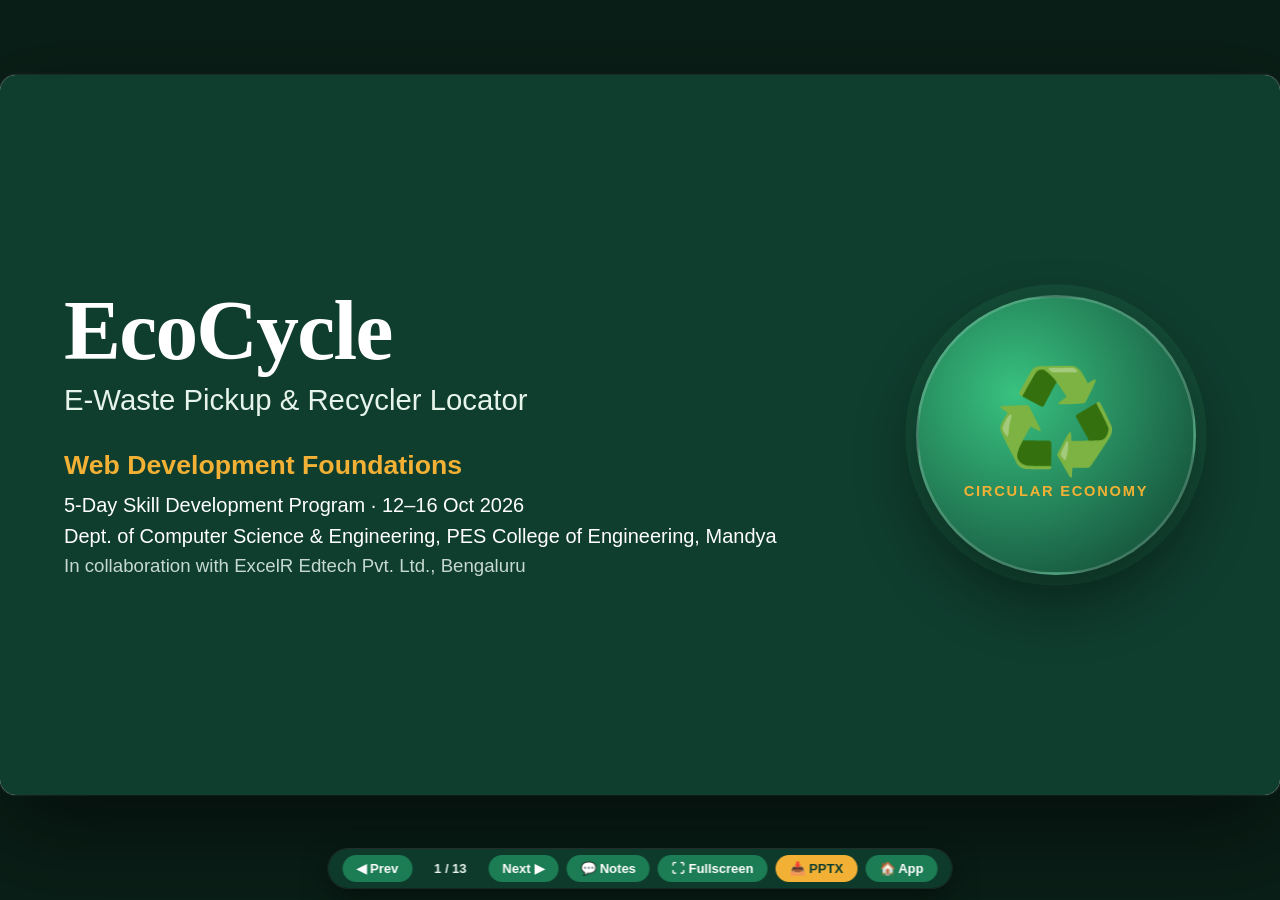
<file: presentation.html>
<!DOCTYPE html>
<html lang="en">
<head>
<meta charset="UTF-8">
<meta name="viewport" content="width=device-width, initial-scale=1">
<title>EcoCycle: E-Waste Pickup & Recycler Locator</title>
<link rel="icon" type="image/svg+xml" href="data:image/svg+xml,<svg xmlns=%22http://www.w3.org/2000/svg%22 viewBox=%220 0 100 100%22><text y=%22.9em%22 font-size=%2290%22>🌱</text></svg>">
<style>
:root {
  --dk: #0F3D2E;
  --ink: #12261D;
  --lt: #E6F4EC;
  --g: #2FA36B;
  --g2: #1C7C54;
  --am: #F2B134;
  --gr: #5F7469;
  --rd: #D9534F;
  --card-bg: #E6F4EC;
}
* { box-sizing: border-box; margin: 0; padding: 0; }
html, body {
  height: 100%;
  background: #0a1f17;
  overflow: hidden;
  font-family: Calibri, 'Segoe UI', Arial, sans-serif;
  color: var(--ink);
  -webkit-font-smoothing: antialiased;
}

#wrap {
  position: fixed;
  inset: 0;
  display: flex;
  align-items: center;
  justify-content: center;
  padding-bottom: 30px;
}

#stage {
  width: 960px;
  height: 540px;
  position: relative;
  transform-origin: center;
  flex: none;
  background: #fff;
  overflow: hidden;
  border-radius: 12px;
  box-shadow: 0 25px 70px rgba(0, 0, 0, 0.55), 0 0 0 1px rgba(255, 255, 255, 0.08);
}

.s {
  position: absolute;
  inset: 0;
  padding: 34px 48px;
  display: none;
  background: #fff;
}
.s.on { display: block; animation: fadeIn 0.22s ease-out; }
@keyframes fadeIn {
  from { opacity: 0.6; transform: scale(0.995); }
  to { opacity: 1; transform: scale(1); }
}

.s.d { background: var(--dk); color: #fff; }
h1, h2 { font-family: Cambria, Georgia, serif; color: var(--dk); letter-spacing: -0.02em; }
h2 { font-size: 34px; margin-bottom: 20px; font-weight: 700; }
.s.d h1 { color: #fff; font-size: 64px; line-height: 1.05; }
.ft { position: absolute; left: 48px; bottom: 14px; font-size: 11px; color: var(--gr); letter-spacing: 0.02em; }
.n { position: absolute; right: 48px; bottom: 14px; font-size: 11px; color: var(--gr); font-weight: 600; }

.card {
  background: var(--card-bg);
  border-radius: 12px;
  padding: 16px 18px;
  transition: transform 0.15s ease;
}
.g2, .g3, .g4 { display: grid; gap: 14px; }
.g2 { grid-template-columns: 1fr 1fr; }
.g3 { grid-template-columns: repeat(3, 1fr); }
.g4 { grid-template-columns: repeat(4, 1fr); }

.ic {
  width: 50px;
  height: 50px;
  border-radius: 50%;
  background: var(--g);
  display: flex;
  align-items: center;
  justify-content: center;
  font-size: 24px;
  margin-bottom: 8px;
  flex: none;
  box-shadow: 0 4px 10px rgba(47, 163, 107, 0.25);
}
.card h3 { font-size: 17px; color: var(--dk); margin-bottom: 5px; font-weight: 700; }
.card p { font-size: 14.5px; line-height: 1.38; color: var(--ink); }

.bar {
  background: var(--dk);
  color: #fff;
  border-radius: 10px;
  padding: 13px 20px;
  font-size: 14.5px;
  font-weight: 600;
  margin-top: 14px;
  display: flex;
  align-items: center;
  justify-content: space-between;
}
.am { color: var(--am); }
.c { text-align: center; }
.num {
  width: 36px;
  height: 36px;
  border-radius: 50%;
  background: var(--g);
  color: #fff;
  font-weight: 700;
  display: flex;
  align-items: center;
  justify-content: center;
  flex: none;
  font-size: 16px;
}
.row {
  display: flex;
  align-items: center;
  gap: 16px;
  margin-bottom: 12px;
  font-size: 18px;
  font-weight: 600;
  color: var(--dk);
}

.hero-layout {
  display: flex;
  align-items: center;
  justify-content: space-between;
  gap: 32px;
  height: 100%;
}
.hero-left {
  flex: 1;
}
.hero-right {
  flex: 0 0 240px;
  display: flex;
  align-items: center;
  justify-content: center;
}
.hero-badge {
  width: 210px;
  height: 210px;
  border-radius: 50%;
  background: radial-gradient(circle at 35% 35%, #38c280, #0F3D2E);
  display: flex;
  flex-direction: column;
  align-items: center;
  justify-content: center;
  box-shadow: 0 20px 45px rgba(0, 0, 0, 0.4), 0 0 0 8px rgba(47, 163, 107, 0.15);
  border: 2px solid rgba(255, 255, 255, 0.18);
}
.hero-badge .hero-symbol {
  font-size: 76px;
  line-height: 1;
}
.hero-badge .hero-tag {
  font-size: 11px;
  font-weight: 800;
  letter-spacing: 0.12em;
  text-transform: uppercase;
  color: var(--am);
  margin-top: 8px;
}
.team-avatar {
  width: 68px;
  height: 68px;
  border-radius: 50%;
  background: linear-gradient(135deg, #2FA36B, #0F3D2E);
  color: #fff;
  display: flex;
  align-items: center;
  justify-content: center;
  margin: 0 auto 10px;
  box-shadow: 0 6px 14px rgba(15, 61, 46, 0.22);
  border: 2px solid rgba(255, 255, 255, 0.85);
}
.team-avatar svg {
  width: 32px;
  height: 32px;
}

.sub { font-size: 22px; color: var(--lt); margin: 6px 0 24px; }
.s.d p { font-size: 15px; margin-bottom: 6px; }
a { color: #fff; text-decoration: none; }
a:hover { text-decoration: underline; }

.arr { display: flex; align-items: center; gap: 12px; }
.arr .card { flex: 1; }
.arr b { color: var(--am); font-size: 26px; }

code, .mono { font-family: 'Consolas', 'Courier New', monospace; }
.t {
  background: var(--dk);
  color: #fff;
  border-radius: 8px;
  padding: 8px;
  text-align: center;
  font-weight: 700;
  margin-bottom: 10px;
  font-size: 14px;
}
.mono div { font-size: 14px; margin-bottom: 5px; color: var(--ink); }

ul { padding-left: 22px; font-size: 16px; line-height: 1.8; }
.big {
  font-size: 34px;
  font-weight: 700;
  color: var(--g2);
  font-family: Cambria, Georgia, serif;
}

.tile { display: flex; align-items: center; gap: 12px; padding: 11px 15px; }
.tile .ic { width: 38px; height: 38px; font-size: 18px; margin: 0; }
.tile b { font-size: 14.5px; color: var(--dk); }
.tile span { display: block; font-size: 12px; color: var(--gr); font-weight: normal; }

.hd {
  background: var(--g);
  color: #fff;
  border-radius: 8px;
  padding: 10px 14px;
  font-size: 17px;
  font-weight: 700;
  margin-bottom: 10px;
}

/* Floating Navigation Controls */
#nav {
  position: fixed;
  bottom: 12px;
  left: 50%;
  transform: translateX(-50%);
  display: flex;
  align-items: center;
  gap: 8px;
  z-index: 99;
  background: rgba(15, 61, 46, 0.92);
  backdrop-filter: blur(10px);
  padding: 6px 14px;
  border-radius: 30px;
  box-shadow: 0 10px 30px rgba(0, 0, 0, 0.45), 0 0 0 1px rgba(255, 255, 255, 0.12);
}
#nav button, #nav a {
  background: #1C7C54;
  color: #fff;
  border: 0;
  border-radius: 20px;
  padding: 6px 14px;
  font-size: 13px;
  font-weight: 600;
  cursor: pointer;
  display: inline-flex;
  align-items: center;
  gap: 5px;
  transition: all 0.15s ease;
  font-family: inherit;
  text-decoration: none;
}
#nav button:hover, #nav a:hover {
  background: #2FA36B;
  transform: translateY(-1px);
}
#nav button:active { transform: translateY(1px); }
#nav-count {
  color: var(--lt);
  font-size: 13px;
  font-weight: 700;
  padding: 0 8px;
  min-width: 60px;
  text-align: center;
}
#nav .nav-highlight {
  background: #F2B134;
  color: #0F3D2E;
}
#nav .nav-highlight:hover {
  background: #ffd073;
}

/* Speaker Notes Drawer (Toggleable with 'S' key or 'Notes' button) */
#speaker-drawer {
  position: fixed;
  bottom: 60px;
  left: 50%;
  transform: translateX(-50%) translateY(20px);
  width: 90%;
  max-width: 860px;
  background: rgba(18, 38, 29, 0.96);
  border: 1px solid rgba(47, 163, 107, 0.4);
  color: #f1f5f9;
  border-radius: 12px;
  padding: 16px 20px;
  box-shadow: 0 20px 50px rgba(0,0,0,0.6);
  display: none;
  z-index: 98;
  backdrop-filter: blur(12px);
  font-size: 14.5px;
  line-height: 1.5;
}
#speaker-drawer.open {
  display: block;
  transform: translateX(-50%) translateY(0);
  animation: slideUp 0.18s ease-out;
}
@keyframes slideUp {
  from { opacity: 0; transform: translateX(-50%) translateY(15px); }
  to { opacity: 1; transform: translateX(-50%) translateY(0); }
}
#speaker-drawer strong { color: var(--am); }
.drawer-title {
  display: flex;
  justify-content: space-between;
  align-items: center;
  margin-bottom: 8px;
  font-size: 12px;
  letter-spacing: 0.05em;
  color: #38c280;
  text-transform: uppercase;
  font-weight: 700;
}
.close-drawer {
  cursor: pointer;
  background: none;
  border: none;
  color: #94a3b8;
  font-size: 16px;
}
.close-drawer:hover { color: #fff; }
</style>
</head>
<body>

<div id="wrap">
<div id="stage">

<!-- 1 Title -->
<section class="s d on">
  <div class="hero-layout">
    <div class="hero-left">
      <h1>EcoCycle</h1>
      <div class="sub">E-Waste Pickup &amp; Recycler Locator</div>
      <p class="am" style="font-size:20px;font-weight:700">Web Development Foundations</p>
      <p style="font-size:15px;margin-top:10px">5-Day Skill Development Program · 12–16 Oct 2026</p>
      <p style="font-size:15px;margin-top:3px">Dept. of Computer Science &amp; Engineering, PES College of Engineering, Mandya</p>
      <p style="font-size:14px;color:rgba(230,244,236,0.85);margin-top:3px">In collaboration with ExcelR Edtech Pvt. Ltd., Bengaluru</p>
    </div>
    <div class="hero-right">
      <div class="hero-badge">
        <div class="hero-symbol">♻️</div>
        <div class="hero-tag">Circular Economy</div>
      </div>
    </div>
  </div>
</section>

<!-- 2 Team -->
<section class="s">
  <h2>Our Team</h2>
  <div class="g4">
    <div class="card c">
      <div class="team-avatar">
        <svg viewBox="0 0 24 24" fill="none" stroke="currentColor" stroke-width="2" stroke-linecap="round" stroke-linejoin="round">
          <path d="M19 21v-2a4 4 0 0 0-4-4H9a4 4 0 0 0-4 4v2"/><circle cx="12" cy="7" r="4"/>
        </svg>
      </div>
      <p style="color:var(--g2);font-weight:700;font-size:13px">Team Member 1</p>
      <h3 style="margin-top:4px;font-size:17px">Chandan B K</h3>
      <p style="color:var(--gr);font-size:13px;font-weight:600">Lead &amp; Full-Stack Architect</p>
      <p style="color:var(--gr);font-size:12px;margin-top:4px">3rd Sem CSE · PESCE</p>
    </div>
    <div class="card c">
      <div class="team-avatar">
        <svg viewBox="0 0 24 24" fill="none" stroke="currentColor" stroke-width="2" stroke-linecap="round" stroke-linejoin="round">
          <path d="M19 21v-2a4 4 0 0 0-4-4H9a4 4 0 0 0-4 4v2"/><circle cx="12" cy="7" r="4"/>
        </svg>
      </div>
      <p style="color:var(--g2);font-weight:700;font-size:13px">Team Member 2</p>
      <h3 style="margin-top:4px;font-size:17px">Dhanush Gowda R</h3>
      <p style="color:var(--gr);font-size:13px;font-weight:600">Frontend &amp; Leaflet GIS</p>
      <p style="color:var(--gr);font-size:12px;margin-top:4px">3rd Sem CSE · PESCE</p>
    </div>
    <div class="card c">
      <div class="team-avatar">
        <svg viewBox="0 0 24 24" fill="none" stroke="currentColor" stroke-width="2" stroke-linecap="round" stroke-linejoin="round">
          <path d="M19 21v-2a4 4 0 0 0-4-4H9a4 4 0 0 0-4 4v2"/><circle cx="12" cy="7" r="4"/>
        </svg>
      </div>
      <p style="color:var(--g2);font-weight:700;font-size:13px">Team Member 3</p>
      <h3 style="margin-top:4px;font-size:17px">Dore Prasad C K</h3>
      <p style="color:var(--gr);font-size:13px;font-weight:600">Backend &amp; EmailJS</p>
      <p style="color:var(--gr);font-size:12px;margin-top:4px">3rd Sem CSE · PESCE</p>
    </div>
    <div class="card c">
      <div class="team-avatar">
        <svg viewBox="0 0 24 24" fill="none" stroke="currentColor" stroke-width="2" stroke-linecap="round" stroke-linejoin="round">
          <path d="M19 21v-2a4 4 0 0 0-4-4H9a4 4 0 0 0-4 4v2"/><circle cx="12" cy="7" r="4"/>
        </svg>
      </div>
      <p style="color:var(--g2);font-weight:700;font-size:13px">Team Member 4</p>
      <h3 style="margin-top:4px;font-size:17px">Gowri Shankar S</h3>
      <p style="color:var(--gr);font-size:13px;font-weight:600">Analytics &amp; QA Modeler</p>
      <p style="color:var(--gr);font-size:12px;margin-top:4px">3rd Sem CSE · PESCE</p>
    </div>
  </div>
  <div class="bar">
    <span>5-Day Skill Development Program · Dept. of CSE, PES College of Engineering, Mandya</span>
    <span class="am">ExcelR Edtech</span>
  </div>
</section>

<!-- 3 Problem -->
<section class="s">
  <h2>The Problem: E-Waste Is Piling Up</h2>
  <div class="g3">
    <div class="card" style="height:230px">
      <div class="ic" style="background:var(--rd)">⚠️</div>
      <h3>Hazardous Materials</h3>
      <p>Lead, mercury, cadmium and lithium leach into soil and water tables, causing severe ecosystem damage.</p>
    </div>
    <div class="card" style="height:230px">
      <div class="ic" style="background:var(--am)">📍</div>
      <h3>No Easy Way to Recycle</h3>
      <p>Citizens do not know where verified recycling centres exist, and there is zero doorstep collection logistics.</p>
    </div>
    <div class="card" style="height:230px">
      <div class="ic" style="background:var(--gr)">🙈</div>
      <h3>Low Awareness</h3>
      <p>People are unaware of e-waste hazards, safe disposal guidelines, or their personal carbon footprint.</p>
    </div>
  </div>
  <div class="bar">Result: Millions of tonnes of e-waste end up in municipal bins and landfills, not at certified recyclers.</div>
</section>

<!-- 4 Objectives -->
<section class="s">
  <h2>Our Objectives</h2>
  <div class="card row"><div class="num">1</div>Connect citizens directly with verified recycling centres through interactive GIS mapping</div>
  <div class="card row"><div class="num">2</div>Make doorstep e-waste pickup booking frictionless with instant email receipts</div>
  <div class="card row"><div class="num">3</div>Quantify environmental impact (CO₂ saved &amp; mass diverted) using empirical models</div>
  <div class="card row"><div class="num">4</div>Educate communities about e-waste hazards through interactive literacy quizzes</div>
</section>

<!-- 5 Solution -->
<section class="s">
  <h2>Our Solution: EcoCycle</h2>
  <div class="arr">
    <div class="card">
      <div class="ic">📍</div>
      <h3>1. Locate</h3>
      <p>Find verified recyclers on an interactive Leaflet map across Mandya and Bangalore.</p>
    </div>
    <b>➜</b>
    <div class="card">
      <div class="ic">🚚</div>
      <h3>2. Schedule</h3>
      <p>Book a doorstep collection with category selection and date validation.</p>
    </div>
    <b>➜</b>
    <div class="card">
      <div class="ic">✅</div>
      <h3>3. Track</h3>
      <p>Follow your request from pending to collected with automated email alerts.</p>
    </div>
  </div>
  <div class="bar">
    <span>+ Learn &amp; measure: an interactive awareness quiz and live impact dashboard keep users engaged.</span>
  </div>
</section>

<!-- 6 Features -->
<section class="s">
  <h2>Key Features</h2>
  <div class="g3">
    <div class="card"><div class="ic">📍</div><h3>Recycler Locator</h3><p>Interactive map with Mandya &amp; Bangalore filters and instant directions.</p></div>
    <div class="card"><div class="ic">🚚</div><h3>Doorstep Pickup</h3><p>Book collection with item categorization and advance date selection.</p></div>
    <div class="card"><div class="ic">✅</div><h3>Pickup Tracking</h3><p>Live status timeline from pending to in-transit to collected.</p></div>
    <div class="card"><div class="ic">📈</div><h3>Impact Analytics</h3><p>Real-time CO₂ offset metrics, tree equivalents, and Chart.js visuals.</p></div>
    <div class="card"><div class="ic">🎓</div><h3>Awareness Quiz</h3><p>Interactive hazard guide with 5-question community quiz engine.</p></div>
    <div class="card"><div class="ic">🛡️</div><h3>Admin Portal</h3><p>Triage pickups, filter by user email, and manage centers (CRUD).</p></div>
  </div>
</section>

<!-- 7 Architecture -->
<section class="s">
  <h2>System Architecture</h2>
  <div class="arr" style="align-items:stretch">
    <div class="card c" style="flex:.7">
      <h3>Users</h3>
      <div class="ic" style="margin:12px auto 4px">👤</div><p>Citizen</p>
      <div class="ic" style="margin:12px auto 4px;background:var(--g2)">🛡️</div><p>Admin</p>
    </div>
    <b style="align-self:center">➜</b>
    <div class="card" style="flex:1.3;background:var(--dk);color:#fff">
      <h3 class="am" style="font-size:16px;margin-bottom:6px">Dual Frontend Interfaces</h3>
      <div style="margin-bottom:8px">
        <p style="font-weight:700;color:#38c280;font-size:13.5px">🌿 Pure Vanilla Web (8 Pages)</p>
        <p style="color:var(--lt);font-size:12px;line-height:1.3">HTML5 Semantic, Custom CSS3 Grid/Flex, Vanilla ES6+ Controllers, Zero Build Tools</p>
      </div>
      <div>
        <p style="font-weight:700;color:#38bdf8;font-size:13.5px">⚛️ React 18 SPA Edition</p>
        <p style="color:var(--lt);font-size:12px;line-height:1.3">Vite Bundler, Tailwind CSS, Lucide Icons, Client-Side Routing &amp; Session Guards</p>
      </div>
    </div>
    <b style="align-self:center">➜</b>
    <div style="flex:1;display:grid;gap:8px">
      <div class="card tile"><div class="ic">🗄️</div><div><b>Supabase</b><span>Auth + PostgreSQL 15</span></div></div>
      <div class="card tile"><div class="ic">🗺️</div><div><b>Leaflet + OSM</b><span>Maps &amp; free tiles</span></div></div>
      <div class="card tile"><div class="ic">📊</div><div><b>Chart.js</b><span>Impact charts via CDN</span></div></div>
      <div class="card tile"><div class="ic">✉️</div><div><b>EmailJS</b><span>Live status alerts</span></div></div>
    </div>
  </div>
</section>

<!-- 8 Tech stack -->
<section class="s">
  <h2>Tech Stack (100% Free Tier Cloud)</h2>
  <div class="g2" style="gap:10px 16px">
    <div class="card tile"><div class="ic">💻</div><div><b>Frontend Interfaces</b><span>React 18 SPA + Pure Vanilla HTML5/ES6+</span></div></div>
    <div class="card tile"><div class="ic">🗺️</div><div><b>Geospatial Mapping</b><span>Leaflet.js + OpenStreetMap Vector Tiles</span></div></div>
    <div class="card tile"><div class="ic">🎨</div><div><b>Styling System</b><span>Tailwind CSS + Custom CSS3 Variables</span></div></div>
    <div class="card tile"><div class="ic">📊</div><div><b>Analytics Engine</b><span>Chart.js + Empirical Carbon LCA Models</span></div></div>
    <div class="card tile"><div class="ic">⚙️</div><div><b>Application Logic</b><span>Modular ES6+ JavaScript &amp; React Hooks</span></div></div>
    <div class="card tile"><div class="ic">✉️</div><div><b>Real-Time Alerts</b><span>EmailJS Browser SDK (Direct Dispatch)</span></div></div>
    <div class="card tile"><div class="ic">🗄️</div><div><b>Database &amp; Security</b><span>Supabase (PostgreSQL 15 + RLS Policies)</span></div></div>
    <div class="card tile"><div class="ic">🌐</div><div><b>Cloud Edge Hosting</b><span>Vercel Global Edge + GitHub Pages</span></div></div>
  </div>
</section>

<!-- 9 Database -->
<section class="s">
  <h2>Database Design (Supabase PostgreSQL)</h2>
  <div class="g3">
    <div class="card mono">
      <div class="t">profiles</div>
      <div><strong>id</strong> (uuid → auth.users)</div>
      <div>email (text)</div>
      <div>role ('user' | 'admin')</div>
      <div>created_at (timestamptz)</div>
    </div>
    <div class="card mono">
      <div class="t">recyclers / centers</div>
      <div><strong>id</strong> (uuid, pk)</div>
      <div>name, city, address</div>
      <div>lat, lng (float8)</div>
      <div>accepts (text[])</div>
    </div>
    <div class="card mono">
      <div class="t">pickups</div>
      <div><strong>id</strong> (uuid, pk)</div>
      <div>user_id → auth.users</div>
      <div>item_type, quantity</div>
      <div>pickup_date, address, status</div>
    </div>
  </div>
  <div class="bar">
    <span>Secured with Row Level Security (RLS) + JWT authentication. Joins handled in JS to avoid PGRST200 schema cache errors.</span>
  </div>
</section>

<!-- 10 Roles -->
<section class="s">
  <h2>Two Roles, One Unified Portal</h2>
  <div class="g2">
    <div class="card">
      <div class="hd">👤 Citizen (User)</div>
      <ul>
        <li>Find certified recyclers on the interactive map</li>
        <li>Book a scheduled doorstep e-waste collection</li>
        <li>Track real-time status &amp; view impact metrics</li>
        <li>Test knowledge with the interactive quiz</li>
      </ul>
    </div>
    <div class="card">
      <div class="hd" style="background:var(--g2)">🛡️ Admin / Facility Manager</div>
      <ul>
        <li>Triage and inspect all pickup requests</li>
        <li>Filter and search pickups by customer email</li>
        <li>Update pickup status (pending → collected)</li>
        <li>Add, edit, and delete recycling centres (CRUD)</li>
      </ul>
    </div>
  </div>
  <p style="margin-top:14px;font-size:14px;color:var(--gr)">
    Secure sign-in via Supabase Auth with client-side role guards on all admin views.
  </p>
</section>

<!-- 11 Impact -->
<section class="s">
  <h2>Impact &amp; Outcomes</h2>
  <div class="g4">
    <div class="card c">
      <div class="big">~15 kg</div>
      <p style="margin-top:8px;font-size:13.5px">CO₂ saved per recycled device (empirical model)</p>
    </div>
    <div class="card c">
      <div class="big">2</div>
      <p style="margin-top:8px;font-size:13.5px">Cities mapped: Mandya &amp; Bangalore</p>
    </div>
    <div class="card c">
      <div class="big">2</div>
      <p style="margin-top:8px;font-size:13.5px">Live Deployments: React SPA + Vanilla Web</p>
    </div>
    <div class="card c">
      <div class="big">₹0</div>
      <p style="margin-top:8px;font-size:13.5px">Running cost: 100% free cloud services</p>
    </div>
  </div>
  <div class="bar" style="display:flex;gap:16px;align-items:center;margin-top:22px;padding:16px 20px">
    <div class="ic" style="margin:0">🌿</div>
    <div>
      <div class="am" style="font-size:15px">Supports UN SDG 12: Responsible Consumption &amp; Production</div>
      <div style="font-weight:400;margin-top:3px;font-size:13.5px">Promotes formal recycling, recovers valuable precious metals, and prevents soil and water toxicity.</div>
    </div>
  </div>
</section>

<!-- 12 Future -->
<section class="s">
  <h2>Future Scope</h2>
  <div class="g2">
    <div class="card">
      <div class="ic">📱</div>
      <h3>Progressive Web App (PWA)</h3>
      <p>Installable offline-first mobile app for instant one-tap collection bookings.</p>
    </div>
    <div class="card">
      <div class="ic" style="background:var(--g2)">🏙️</div>
      <h3>Multi-City Expansion</h3>
      <p>Onboard authorized recyclers across Mysore, Hubli, and other regional hubs.</p>
    </div>
    <div class="card">
      <div class="ic">🔔</div>
      <h3>IoT Drop-Box Telemetry</h3>
      <p>Smart bin ultrasonic fill-level sensors with automated collection route dispatch.</p>
    </div>
    <div class="card">
      <div class="ic" style="background:var(--g2)">🎁</div>
      <h3>Reward Points &amp; Green Credits</h3>
      <p>Gamified incentives and redeemable vouchers for responsible e-waste disposal.</p>
    </div>
  </div>
</section>

<!-- 13 Thanks -->
<section class="s d">
  <div class="hero-layout">
    <div class="hero-left">
      <h1 style="font-size:52px">Thank You</h1>
      <div class="sub" style="margin-bottom:16px">Questions &amp; Discussion</div>
      
      <div style="display:grid;grid-template-columns:1fr 1fr;gap:6px 16px;max-width:580px;font-size:13px">
        <p><b class="am">🌿 Vanilla Web App:</b><br><a href="https://ecocycle-vanilla.vercel.app/" target="_blank">ecocycle-vanilla.vercel.app</a></p>
        <p><b class="am">⚛️ React SPA Edition:</b><br><a href="https://ecocycle-beryl.vercel.app/" target="_blank">ecocycle-beryl.vercel.app</a></p>
        <p><b class="am">🌐 GitHub Pages Mirror:</b><br><a href="https://chandan-bk.github.io/ecocycle-vanilla/" target="_blank">chandan-bk.github.io/ecocycle-vanilla</a></p>
        <p><b class="am">📦 GitHub (Vanilla):</b><br><a href="https://github.com/chandan-bk/ecocycle-vanilla" target="_blank">github.com/chandan-bk/ecocycle-vanilla</a></p>
        <p><b class="am">📦 GitHub (React):</b><br><a href="https://github.com/chandan-bk/ecocycle" target="_blank">github.com/chandan-bk/ecocycle</a></p>
        <p><b class="am">🗄️ Supabase Cloud DB:</b><br><span style="color:var(--lt)">PostgreSQL 15 (RLS Active)</span></p>
      </div>

      <p class="am" style="font-size:15px;font-weight:700;margin-top:16px">
        Web Development Foundations · Dept. of CSE, PES College of Engineering, Mandya
      </p>
      <p style="font-size:12px;color:rgba(230,244,236,0.85);margin-top:2px">
        In collaboration with ExcelR Edtech Pvt. Ltd., Bengaluru · 12–16 Oct 2026
      </p>
    </div>
    <div class="hero-right">
      <div class="hero-badge">
        <div class="hero-symbol">♻️</div>
        <div class="hero-tag">EcoCycle · 2026</div>
      </div>
    </div>
  </div>
</section>

<div class="ft" id="ft">EcoCycle · Web Development Foundations Program · PESCE &amp; ExcelR</div>
<div class="n" id="num">1 / 13</div>

</div><!-- /#stage -->
</div><!-- /#wrap -->

<!-- Expandable Speaker Notes Drawer -->
<div id="speaker-drawer">
  <div class="drawer-title">
    <span>🎙️ Speaker Notes (<span id="drawer-slide-num">Slide 1</span>)</span>
    <button class="close-drawer" onclick="toggleNotes()">✕</button>
  </div>
  <div id="drawer-notes-text">Loading speaking points...</div>
</div>

<!-- Floating Navigation Bar -->
<div id="nav">
  <button id="prev" title="Previous Slide (← / PgUp)">◀ Prev</button>
  <span id="nav-count">1 / 13</span>
  <button id="next" title="Next Slide (→ / Space / PgDn)">Next ▶</button>
  <button id="btn-notes" title="Toggle Speaker Notes (S)">💬 Notes</button>
  <button id="btn-fs" title="Toggle Fullscreen (F)">⛶ Fullscreen</button>
  <a href="EcoCycle_Project_Presentation.pptx" download class="nav-highlight" title="Download PowerPoint Deck">📥 PPTX</a>
  <a href="index.html" title="Back to EcoCycle App">🏠 App</a>
</div>

<script>
const slides = [...document.querySelectorAll('.s')];
let i = 0;
const ft = document.getElementById('ft');
const num = document.getElementById('num');
const navCount = document.getElementById('nav-count');
const drawer = document.getElementById('speaker-drawer');
const drawerSlideNum = document.getElementById('drawer-slide-num');
const drawerNotesText = document.getElementById('drawer-notes-text');
const btnNotes = document.getElementById('btn-notes');

// Concise speaker cues for each slide
const notes = {
  1: "Hello everyone, and welcome. Today we are presenting EcoCycle, an end-to-end cloud platform that tackles the growing e-waste crisis by directly linking citizens with certified recyclers through doorstep collections, GIS mapping, and carbon offset analytics.",
  2: "Our project was developed collaboratively by four 2nd semester CSE students at PES College of Engineering, Mandya: Chandan B K leading the full-stack architecture and database security, Dhanush Gowda R engineering the Leaflet GIS mapping, Dore Prasad C K managing the EmailJS transactional pipeline, and Gowri Shankar S modeling environmental impact and quality assurance.",
  3: "Globally, e-waste is growing exponentially at over 62 million tonnes annually. In India, over 90% is absorbed by the unregulated informal scrap sector where open acid leaching poisons groundwater. The root friction is that citizens lack visibility on certified collection centers and have no doorstep pickup service.",
  4: "Our solution addresses this through four clear objectives: connecting citizens directly with certified recyclers, providing scheduled doorstep pickups, calculating empirical carbon and mass offsets, and educating communities through interactive quizzes.",
  5: "EcoCycle provides an intuitive three-step journey: Locate verified centers on a live map, Schedule a doorstep pickup with date validation, and Track the request from triage to collected. An interactive quiz keeps users engaged.",
  6: "Our core features include multi-city GIS map filtering, doorstep collection scheduling across 10 gadget streams, automated email dispatch, empirical CO2 analytics, and an administrative portal for operations triage.",
  7: "Architecturally, we engineered a dual-frontend implementation: a modern React 18 SPA and a pure Vanilla Web edition with zero build dependencies. Both interfaces connect to the same Supabase cloud database, Leaflet maps, and EmailJS notification engine.",
  8: "The entire platform runs on 100% free-tier cloud services with zero hosting costs, demonstrating how production-ready solutions can be built with modern cloud APIs.",
  9: "Our Supabase PostgreSQL database uses three core tables: profiles, recyclers, and pickups, secured at the database engine level using Row Level Security policies and JWT authentication.",
  10: "The platform supports two distinct user roles: citizens can book pickups and track status, while facility managers can triage requests, search by customer email, update statuses, and manage collection centers.",
  11: "In terms of impact, recycling a single device prevents an estimated 15 kg of CO2e. Our system directly advances United Nations Sustainable Development Goal 12 for Responsible Consumption and Production.",
  12: "For future roadmap, we plan to develop an installable Progressive Web App, onboard recyclers across more cities in Karnataka, deploy IoT fill-level sensors on collection bins, and introduce green reward credits.",
  13: "Both our Vanilla Web and React editions are live on production URLs on Vercel and GitHub. Thank you for your time, and we would be delighted to take any questions or walk you through a live demonstration."
};

function show(n) {
  i = Math.max(0, Math.min(slides.length - 1, n));
  slides.forEach((s, k) => s.classList.toggle('on', k === i));
  const dark = slides[i].classList.contains('d');
  ft.style.display = num.style.display = dark ? 'none' : 'block';
  num.textContent = (i + 1) + ' / ' + slides.length;
  navCount.textContent = (i + 1) + ' / ' + slides.length;
  location.hash = i + 1;

  // Update speaker notes
  drawerSlideNum.textContent = 'Slide ' + (i + 1);
  drawerNotesText.textContent = notes[i + 1] || 'No notes for this slide.';
}

function fit() {
  const st = document.getElementById('stage');
  const k = Math.min(window.innerWidth / 960, (window.innerHeight - 56) / 540);
  st.style.transform = 'scale(' + k + ')';
}

function toggleNotes() {
  drawer.classList.toggle('open');
  btnNotes.style.background = drawer.classList.contains('open') ? '#F2B134' : '#1C7C54';
  btnNotes.style.color = drawer.classList.contains('open') ? '#0F3D2E' : '#fff';
}

document.getElementById('next').onclick = () => show(i + 1);
document.getElementById('prev').onclick = () => show(i - 1);
btnNotes.onclick = toggleNotes;

document.getElementById('btn-fs').onclick = () => {
  if (!document.fullscreenElement) {
    document.documentElement.requestFullscreen().catch(() => {});
  } else {
    document.exitFullscreen().catch(() => {});
  }
};

// Keyboard Navigation
addEventListener('keydown', e => {
  if (['ArrowRight', 'PageDown', ' '].includes(e.key)) {
    e.preventDefault();
    show(i + 1);
  }
  if (['ArrowLeft', 'PageUp'].includes(e.key)) {
    e.preventDefault();
    show(i - 1);
  }
  if (e.key === 'Home') show(0);
  if (e.key === 'End') show(slides.length - 1);
  if (e.key.toLowerCase() === 'f') {
    if (!document.fullscreenElement) document.documentElement.requestFullscreen().catch(() => {});
    else document.exitFullscreen().catch(() => {});
  }
  if (e.key.toLowerCase() === 's') {
    toggleNotes();
  }
  if (e.key === 'Escape' && drawer.classList.contains('open')) {
    toggleNotes();
  }
});

// Touch Swipe Support for Mobile / Tablets
let touchStartX = 0;
let touchEndX = 0;
document.addEventListener('touchstart', e => {
  touchStartX = e.changedTouches[0].screenX;
}, { passive: true });
document.addEventListener('touchend', e => {
  touchEndX = e.changedTouches[0].screenX;
  if (touchStartX - touchEndX > 50) show(i + 1);
  if (touchEndX - touchStartX > 50) show(i - 1);
}, { passive: true });

addEventListener('resize', fit);
fit();
show((parseInt(location.hash.slice(1)) || 1) - 1);
</script>
</body>
</html>
</file>
